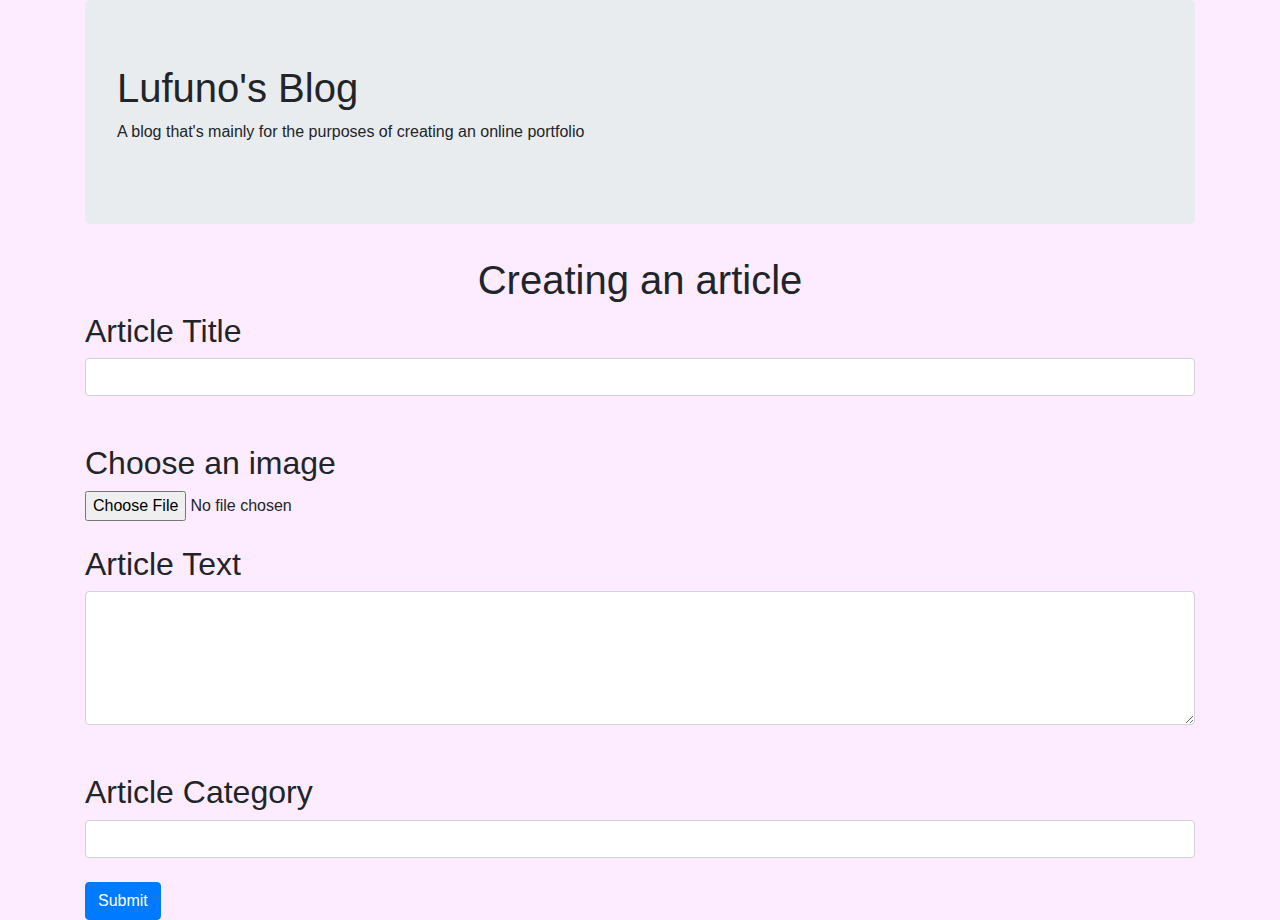
<file: Blog/admin.html>
<!doctype html>
<html lang="en">
  <head>
    <!-- Required meta tags -->
    <meta charset="utf-8">
    <meta name="viewport" content="width=device-width, initial-scale=1, shrink-to-fit=no">

    <!-- Bootstrap CSS -->
    <link rel="stylesheet" href="./css/bootstrap.min.css">
	<link rel="stylesheet" type="text/css" href="./css/custom.css">
	
    <title>LUFUNO'S BLOG</title>
  </head>
  <body>

    <div class="container" style="width: 100%"">
    <div class="jumbotron">
      <h1>Lufuno's Blog</h1>
      <p>A blog that's mainly for the purposes of creating an online portfolio</p>
    </div>
    </div>

    <h1 style="text-align: center">Creating an article </h1>

    <div class="container">
      <form class="" action="/action_page_process_submitted_data.py" method="post">

      <h2>Article Title</h2>
        <input class="form-control" type="text" name="" value="">
<br><br>
        <h2>Choose an image</h2>
        <input type="file" name="" value="">
<br><br>
        <h2>Article Text</h2>
        <textarea class="form-control" rows="5"></textarea>
<br><br>
        <h2>Article Category</h2>
        <input class="form-control" type="text" name="" value="">
<br>
        <button type="submit" class="btn btn-primary">Submit</button>
        </form>
      </div>


    <!-- Optional JavaScript -->
    <!-- jQuery first, then Popper.js, then Bootstrap JS -->
    <script src="./js/jquery.js"></script>
    <script src="./js/popper.js"></script>
    <script src="./js/bootstrap.min.js"></script>
  </body>
</html>
</file>
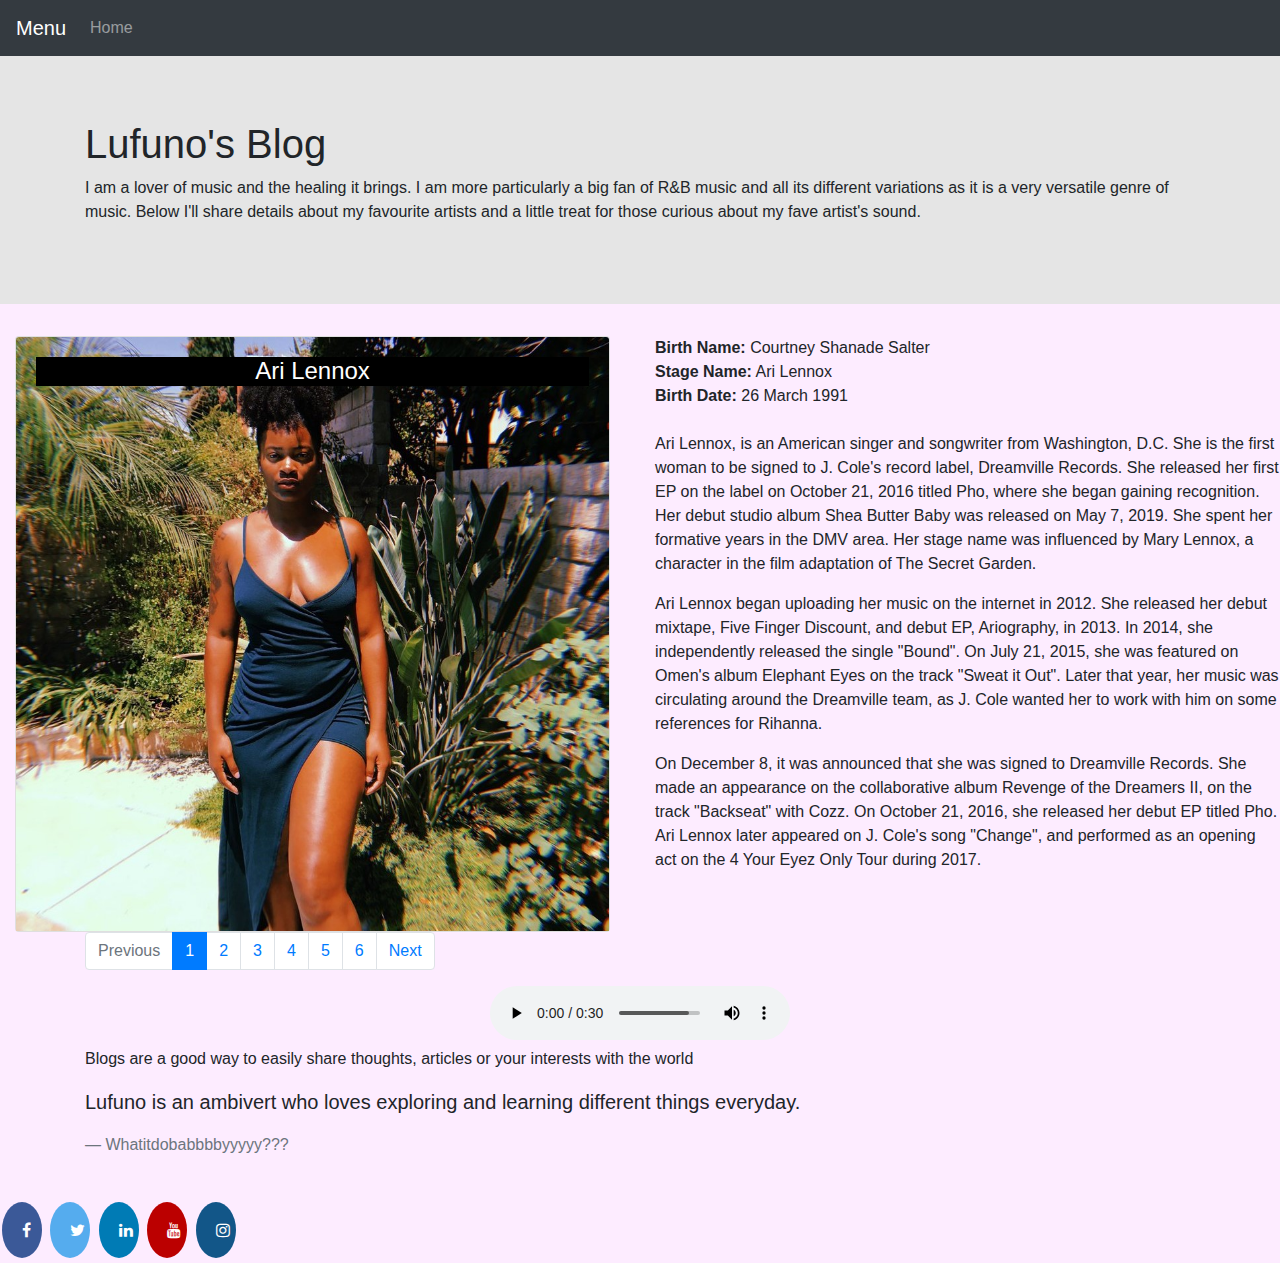
<file: Blog/Ari Lennox.html>
<!doctype html>
<html lang="en">
  <head>
    <!-- Required meta tags -->
    <meta charset="utf-8">
    <meta name="viewport" content="width=device-width, initial-scale=1, shrink-to-fit=no">

    <!-- Bootstrap CSS -->
    <link rel="stylesheet" href="./css/bootstrap.min.css">
	<link rel="stylesheet" type="text/css" href="./css/custom.css">
	<link rel="stylesheet" type="text/css" href="./css/social media icons.css">
	<link rel="stylesheet" href="https://cdnjs.cloudflare.com/ajax/libs/font-awesome/4.7.0/css/font-awesome.min.css">

    <title>LUFUNO'S BLOG</title>
  </head>
  <body>

	<nav class="navbar navbar-expand-md bg-dark navbar-dark">
	  <a class="navbar-brand" href="#">Menu</a>
	  <button class="navbar-toggler" type="button" data-toggle="collapse" data-target="#collapsibleNavbar">
		<span class="navbar-toggler-icon"></span>
	  </button>
	  <div class="collapse navbar-collapse" id="collapsibleNavbar">
		<ul class="navbar-nav">
		  <li class="nav-item">
			<a class="nav-link" href=index.html>Home</a>
		  </li>
		</ul>
	  </div>
	</nav>


    <div class="jumbotron jumbotron-fluid">
    <div class="container">
      <h1>Lufuno's Blog</h1>
      <p>
		I am a lover of music and the healing it brings. I am more particularly a big fan of R&B music and all its
		different variations as it is a very versatile genre of music. Below I'll share details about my favourite artists and a
		little treat for those curious about my fave artist's sound.
	  </p>
    </div>
    </div>

    <div class="row">
    <div class="col"><div class="container">
  <div class="card img-fluid" style="width:100%">
    <img class="card-img-top" src="./Images/ari.jpg" alt="Card image" style="width:100%">
    <div class="card-img-overlay">
      <h4 class="card-title" style="color: white; background-color: black; text-align: center">Ari Lennox</h4>
    </div>
  </div>
</div
></div>
    <div class="col"><b>Birth Name:</b> Courtney Shanade Salter<br>
					 <b>Stage Name:</b> Ari Lennox<br>
					 <b>Birth Date:</b> 26 March 1991
<br><br>

  <p>
	   Ari Lennox, is an American singer and songwriter from Washington, D.C.
	   She is the first woman to be signed to J. Cole's record label, Dreamville Records.
	   She released her first EP on the label on October 21, 2016 titled Pho, where she began gaining recognition.
	   Her debut studio album Shea Butter Baby was released on May 7, 2019.
	   She spent her formative years in the DMV area.
	   Her stage name was influenced by Mary Lennox, a character in the film adaptation of The Secret Garden.
  </p>

   <p>
	   Ari Lennox began uploading her music on the internet in 2012.
	   She released her debut mixtape, Five Finger Discount, and debut EP, Ariography, in 2013.
	   In 2014, she independently released the single "Bound". On July 21, 2015, she was featured on Omen's album Elephant Eyes on the track "Sweat it Out".
	   Later that year, her music was circulating around the Dreamville team, as J. Cole wanted her to work with him on some references for Rihanna.
   </p>

	   On December 8, it was announced that she was signed to Dreamville Records.
	   She made an appearance on the collaborative album Revenge of the Dreamers II, on the track "Backseat" with Cozz.
	   On October 21, 2016, she released her debut EP titled Pho. Ari Lennox later appeared on J. Cole's song "Change",
	   and performed as an opening act on the 4 Your Eyez Only Tour during 2017.
  </div>
    </div>

	<div class="container">
	  <ul class="pagination">
		<li class="page-item disabled"><a class="page-link" href='#'>Previous</a></li>
		<li class="page-item active"><a class="page-link" href='Ari Lennox.html'>1</a></li>
		<li class="page-item"><a class="page-link" href='Brent Faiyaz.html'>2</a></li>
		<li class="page-item"><a class="page-link" href='Summer Walker.html'>3</a></li>
		<li class="page-item"><a class="page-link" href='Pink Sweat$.html'>4</a></li>
		<li class="page-item"><a class="page-link" href='SZA.html'>5</a></li>
		<li class="page-item"><a class="page-link" href='Frank Ocean.html'>6</a></li>
		<li class="page-item"><a class="page-link" href='Brent Faiyaz.html'>Next</a></li>
	  </ul>
	</div>

	<div align="center">
	<audio controls>
	  <source src="./clips/ari lennox-sheer.mp3" type="audio/mpeg">
	</audio>
	</div>

	<div class="container">
    <p>Blogs are a good way to easily share thoughts, articles or your interests with the world</p>
    <blockquote class="blockquote">
      <p>Lufuno is an ambivert who loves exploring and learning different things everyday.</p>
      <footer class="blockquote-footer">Whatitdobabbbbyyyyy???</footer>
    </blockquote>
    </div>

	<br>
	<div>
		<a href="https://www.facebook.com/AriLennox/" class="fa fa-facebook"></a>
		<a href="https://twitter.com/AriLennox?ref_src=twsrc%5Egoogle%7Ctwcamp%5Eserp%7Ctwgr%5Eauthor" class="fa fa-twitter"></a>
		<a href="https://www.linkedin.com/in/lufuno-mulaudzi-011b39166/" class="fa fa-linkedin"></a>
		<a href="https://www.youtube.com/channel/UCOn2dX5vvY9OAVJMx2ti2RQ" class="fa fa-youtube"></a>
		<a href="https://www.instagram.com/arilennox/?hl=en" class="fa fa-instagram"></a>
	</div>

    <!-- Optional JavaScript -->
    <!-- jQuery first, then Popper.js, then Bootstrap JS -->
    <script src="./js/jquery.js"></script>
    <script src="./js/popper.js"></script>
    <script src="./js/bootstrap.min.js"></script>
  </body>
</html>
</file>
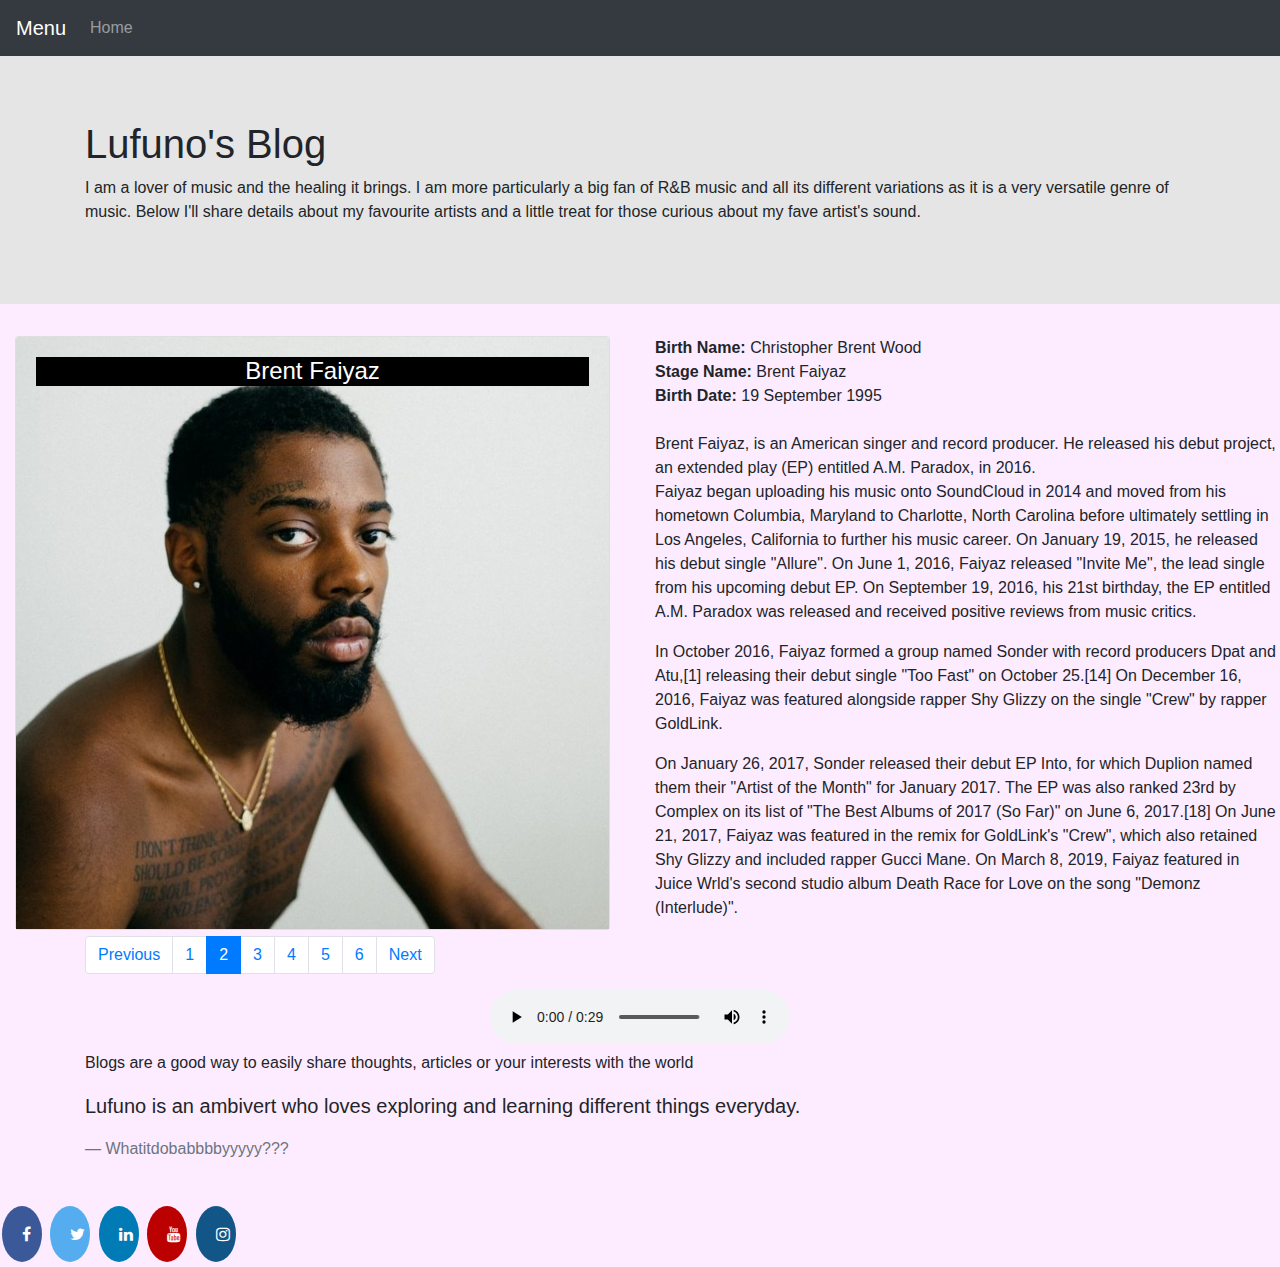
<file: Blog/Brent Faiyaz.html>
<!doctype html>
<html lang="en">
  <head>
    <!-- Required meta tags -->
    <meta charset="utf-8">
    <meta name="viewport" content="width=device-width, initial-scale=1, shrink-to-fit=no">

    <!-- Bootstrap CSS -->
    <link rel="stylesheet" href="./css/bootstrap.min.css">
	<link rel="stylesheet" type="text/css" href="./css/custom.css">
	<link rel="stylesheet" type="text/css" href="./css/social media icons.css">
	<link rel="stylesheet" href="https://cdnjs.cloudflare.com/ajax/libs/font-awesome/4.7.0/css/font-awesome.min.css">

    <title>LUFUNO'S BLOG</title>
  </head>
  <body>

	  <nav class="navbar navbar-expand-md bg-dark navbar-dark">
	  <a class="navbar-brand" href="#">Menu</a>
	  <button class="navbar-toggler" type="button" data-toggle="collapse" data-target="#collapsibleNavbar">
		<span class="navbar-toggler-icon"></span>
	  </button>
	  <div class="collapse navbar-collapse" id="collapsibleNavbar">
		<ul class="navbar-nav">
		  <li class="nav-item">
			<a class="nav-link" href=index.html>Home</a>
		  </li>
		</ul>
	  </div>
	</nav>

    <div class="jumbotron jumbotron-fluid">
    <div class="container">
      <h1>Lufuno's Blog</h1>
      <p>
		I am a lover of music and the healing it brings. I am more particularly a big fan of R&B music and all its
		different variations as it is a very versatile genre of music. Below I'll share details about my favourite artists and a
		little treat for those curious about my fave artist's sound.
	  </p>
    </div>
    </div>

    <div class="row">
    <div class="col"><div class="container">
  <div class="card img-fluid" style="width:100%">
    <img class="card-img-top" src="./Images/brent faiyaz.jpg" alt="Card image" style="width:100%">
    <div class="card-img-overlay">
      <h4 class="card-title" style="color: white; background-color: black; text-align: center">Brent Faiyaz</h4>
    </div>
  </div>
</div
></div>
    <div class="col">
           <b>Birth Name:</b> Christopher Brent Wood<br>
					 <b>Stage Name:</b> Brent Faiyaz<br>
					 <b>Birth Date:</b> 19 September 1995
<br><br>

   <p>
      Brent Faiyaz, is an American singer and record producer. He released his debut project, an extended play (EP) entitled A.M. Paradox, in 2016.<br>
	  Faiyaz began uploading his music onto SoundCloud in 2014 and moved from his hometown Columbia, Maryland to Charlotte, North Carolina before ultimately settling in Los Angeles, California to further his music career.
	  On January 19, 2015, he released his debut single "Allure".
	  On June 1, 2016, Faiyaz released "Invite Me", the lead single from his upcoming debut EP. On September 19, 2016, his 21st birthday, the EP entitled A.M. Paradox was released and received positive reviews from music critics.
   </p>

	<p>
		In October 2016, Faiyaz formed a group named Sonder with record producers Dpat and Atu,[1] releasing their debut single "Too Fast" on October 25.[14] On December 16, 2016, Faiyaz was featured alongside rapper Shy Glizzy on the single "Crew" by rapper GoldLink.

	</p>

	<p>
		On January 26, 2017, Sonder released their debut EP Into, for which Duplion named them their "Artist of the Month" for January 2017.
		The EP was also ranked 23rd by Complex on its list of "The Best Albums of 2017 (So Far)" on June 6, 2017.[18] On June 21, 2017, Faiyaz was featured in the remix for GoldLink's "Crew", which also retained Shy Glizzy and included rapper Gucci Mane.
		On March 8, 2019, Faiyaz featured in Juice Wrld's second studio album Death Race for Love on the song "Demonz (Interlude)".
	</p>
  </div>
    </div>

	<div class="container">
	  <ul class="pagination">
		<li class="page-item"><a class="page-link" href='Ari Lennox.html'>Previous</a></li>
		<li class="page-item"><a class="page-link" href='Ari Lennox.html'>1</a></li>
		<li class="page-item active"><a class="page-link" href='Brent Faiyaz.html'>2</a></li>
		<li class="page-item"><a class="page-link" href='Summer Walker.html'>3</a></li>
		<li class="page-item"><a class="page-link" href='Pink Sweat$.html'>4</a></li>
		<li class="page-item"><a class="page-link" href='SZA.html'>5</a></li>
		<li class="page-item"><a class="page-link" href='Frank Ocean.html'>6</a></li>
		<li class="page-item"><a class="page-link" href='Summer Walker.html'>Next</a></li>
	  </ul>
	</div>

	<div align="center">
	<audio controls>
	  <source src="./clips/11-Needed.mp3" type="audio/mpeg">
	</audio>
	</div>


	<div class="container">
    <p>Blogs are a good way to easily share thoughts, articles or your interests with the world</p>
    <blockquote class="blockquote">
      <p>Lufuno is an ambivert who loves exploring and learning different things everyday.</p>
      <footer class="blockquote-footer">Whatitdobabbbbyyyyy???</footer>
    </blockquote>
    </div>

	<br>
	<div>
		<a href="https://www.facebook.com/brentfaiyaz/" class="fa fa-facebook"></a>
		<a href="https://twitter.com/brentfaiyaz?ref_src=twsrc%5Egoogle%7Ctwcamp%5Eserp%7Ctwgr%5Eauthor" class="fa fa-twitter"></a>
		<a href="https://www.linkedin.com/in/lufuno-mulaudzi-011b39166/6/" class="fa fa-linkedin"></a>
		<a href="https://www.youtube.com/channel/UCtdVC7nSYNOpKroA5JicNig" class="fa fa-youtube"></a>
		<a href="https://www.instagram.com/brentfaiyaz/?hl=en" class="fa fa-instagram"></a>
	</div>
    <!-- Optional JavaScript -->
    <!-- jQuery first, then Popper.js, then Bootstrap JS -->
    <script src="./js/jquery.js"></script>
    <script src="./js/popper.js"></script>
    <script src="./js/bootstrap.min.js"></script>
  </body>
</html>
</file>
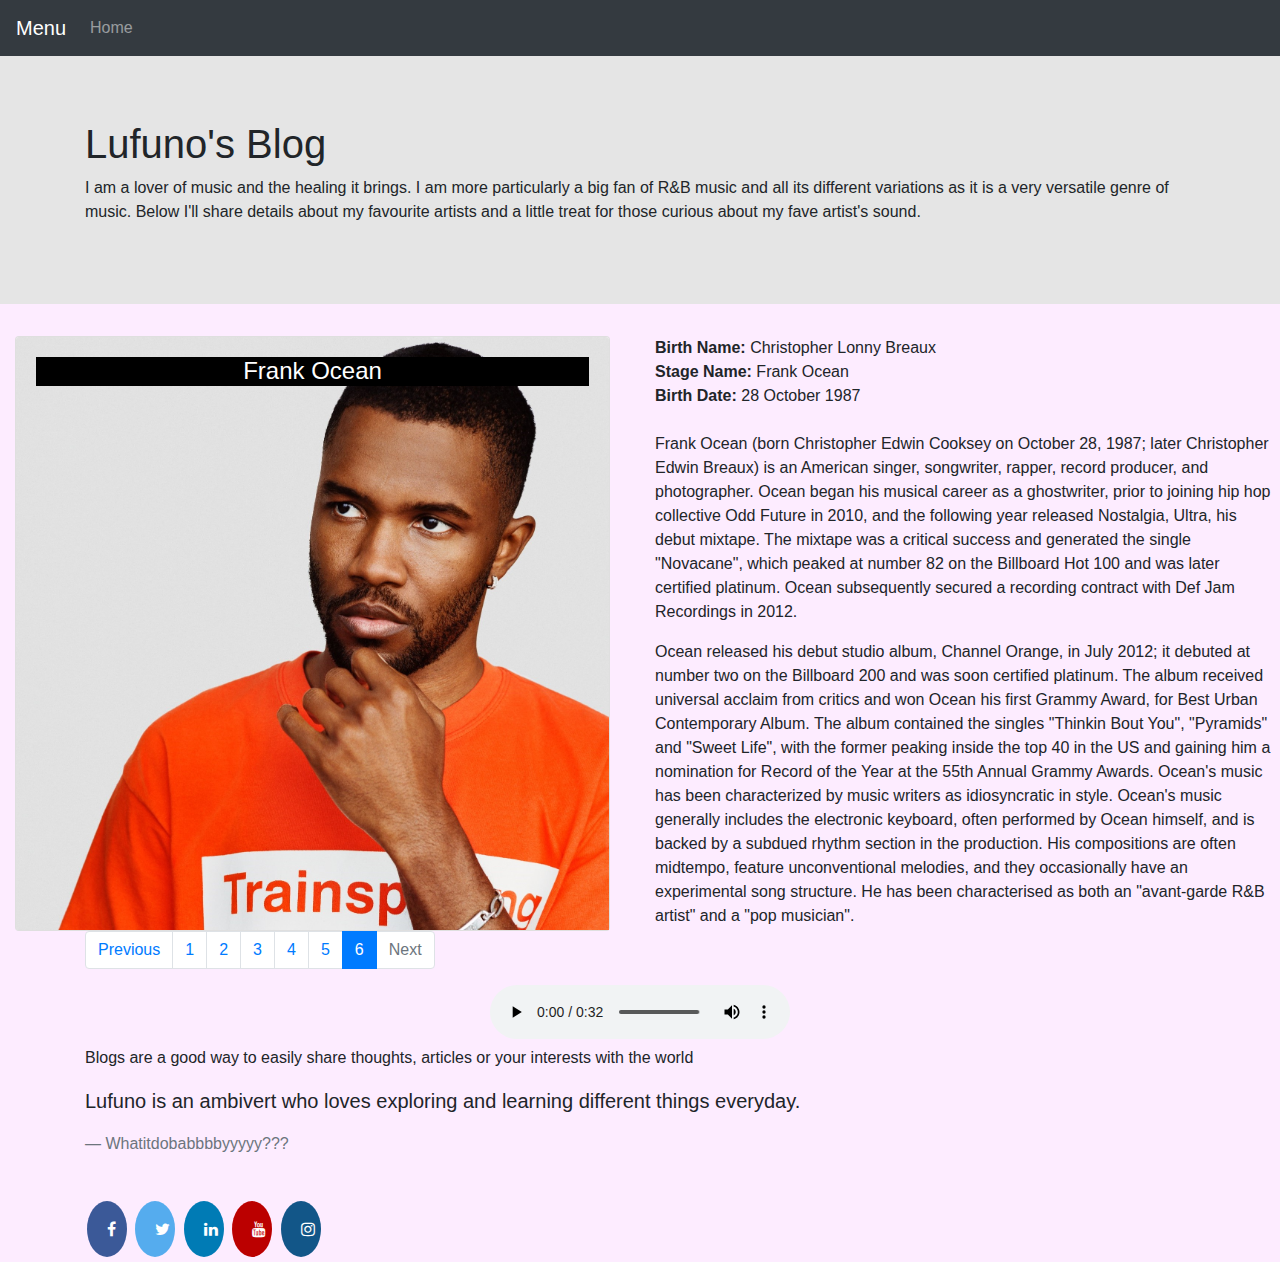
<file: Blog/Frank Ocean.html>
<!doctype html>
<html lang="en">
  <head>
    <!-- Required meta tags -->
    <meta charset="utf-8">
    <meta name="viewport" content="width=device-width, initial-scale=1, shrink-to-fit=no">

    <!-- Bootstrap CSS -->
    <link rel="stylesheet" href="./css/bootstrap.min.css">
	<link rel="stylesheet" type="text/css" href="./css/custom.css">
	<link rel="stylesheet" type="text/css" href="./css/social media icons.css">
	<link rel="stylesheet" href="https://cdnjs.cloudflare.com/ajax/libs/font-awesome/4.7.0/css/font-awesome.min.css">

    <title>LUFUNO'S BLOG</title>
  </head>
  <body>

<nav class="navbar navbar-expand-md bg-dark navbar-dark">
  <a class="navbar-brand" href="#">Menu</a>
  <button class="navbar-toggler" type="button" data-toggle="collapse" data-target="#collapsibleNavbar">
    <span class="navbar-toggler-icon"></span>
  </button>
  <div class="collapse navbar-collapse" id="collapsibleNavbar">
    <ul class="navbar-nav">
      <li class="nav-item">
        <a class="nav-link" href=index.html>Home</a>
      </li>
    </ul>
  </div>
</nav>


    <div class="jumbotron jumbotron-fluid">
    <div class="container">
      <h1>Lufuno's Blog</h1>
      <p>
		I am a lover of music and the healing it brings. I am more particularly a big fan of R&B music and all its
		different variations as it is a very versatile genre of music. Below I'll share details about my favourite artists and a
		little treat for those curious about my fave artist's sound.
	  </p>
    </div>
    </div>

    <div class="row">
    <div class="col"><div class="container">
  <div class="card img-fluid" style="width:100%">
    <img class="card-img-top" src="./Images/frank orange.jpg" alt="Card image" style="width:100%">
    <div class="card-img-overlay">
      <h4 class="card-title" style="color: white; background-color: black; text-align: center">Frank Ocean</h4>
    </div>
  </div>
</div
></div>
    <div class="col"><b>Birth Name:</b> Christopher Lonny Breaux<br>
					 <b>Stage Name:</b> Frank Ocean<br>
					 <b>Birth Date:</b> 28 October 1987

<br><br>
	<p>
		Frank Ocean (born Christopher Edwin Cooksey on October 28, 1987; later Christopher Edwin Breaux) is an American singer, songwriter, rapper, record producer,
		and photographer. Ocean began his musical career as a ghostwriter, prior to joining hip hop collective Odd Future in 2010, and the following year released Nostalgia, Ultra,
		his debut mixtape. The mixtape was a critical success and generated the single "Novacane", which peaked at number 82 on the Billboard Hot 100 and was later certified platinum.
		Ocean subsequently secured a recording contract with Def Jam Recordings in 2012.
	</p>

		Ocean released his debut studio album, Channel Orange, in July 2012; it debuted at number two on the Billboard 200 and was soon certified platinum.
		The album received universal acclaim from critics and won Ocean his first Grammy Award, for Best Urban Contemporary Album. The album contained the singles "Thinkin Bout You", "Pyramids" and "Sweet Life", with the former peaking inside the top 40 in the US and gaining him a nomination for Record of the Year at the 55th Annual Grammy Awards.
		Ocean's music has been characterized by music writers as idiosyncratic in style. Ocean's music generally includes the electronic keyboard,
		often performed by Ocean himself, and is backed by a subdued rhythm section in the production. His compositions are often midtempo,
		feature unconventional melodies, and they occasionally have an experimental song structure. He has been characterised as both an "avant-garde R&B artist" and a "pop musician".
  </div>
    </div>

	<div class="container">
	  <ul class="pagination">
		<li class="page-item"><a class="page-link" href='SZA.html'>Previous</a></li>
		<li class="page-item"><a class="page-link" href='Ari Lennox.html'>1</a></li>
		<li class="page-item"><a class="page-link" href='Brent Faiyaz.html'>2</a></li>
		<li class="page-item"><a class="page-link" href='Summer Walker.html'>3</a></li>
		<li class="page-item"><a class="page-link" href='Pink Sweat$.html'>4</a></li>
		<li class="page-item"><a class="page-link" href='SZA.html'>5</a></li>
		<li class="page-item  active"><a class="page-link" href='Frank Ocean.html'>6</a></li>
		<li class="page-item disabled"><a class="page-link" href='#'>Next</a></li>
	  </ul>
	</div>

	<div align="center">
	<audio controls>
	  <source src="./clips/02-Frank Ocean.m4a" type="audio/mpeg">
	</audio>
	</div>


	<div class="container">
    <p>Blogs are a good way to easily share thoughts, articles or your interests with the world</p>
    <blockquote class="blockquote">
      <p>Lufuno is an ambivert who loves exploring and learning different things everyday.</p>
      <footer class="blockquote-footer ">Whatitdobabbbbyyyyy???</footer>
    </blockquote>


	<br>
	<div>
		<a href="https://www.facebook.com/frankocean/" class="fa fa-facebook"></a>
		<a href="https://twitter.com/blondedocean?lang=en" class="fa fa-twitter"></a>
		<a href="https://www.linkedin.com/in/lufuno-mulaudzi-011b39166/" class="fa fa-linkedin"></a>
		<a href="https://www.youtube.com/channel/UCqf-kTp9ERV5T1rPayno7LA" class="fa fa-youtube"></a>
		<a href="https://www.instagram.com/blonded.frank/?hl=en" class="fa fa-instagram"></a>
	</div>
	</div>
    <!-- Optional JavaScript -->
    <!-- jQuery first, then Popper.js, then Bootstrap JS -->
    <script src="./js/jquery.js"></script>
    <script src="./js/popper.js"></script>
    <script src="./js/bootstrap.min.js"></script>
  </body>
</html>
</file>
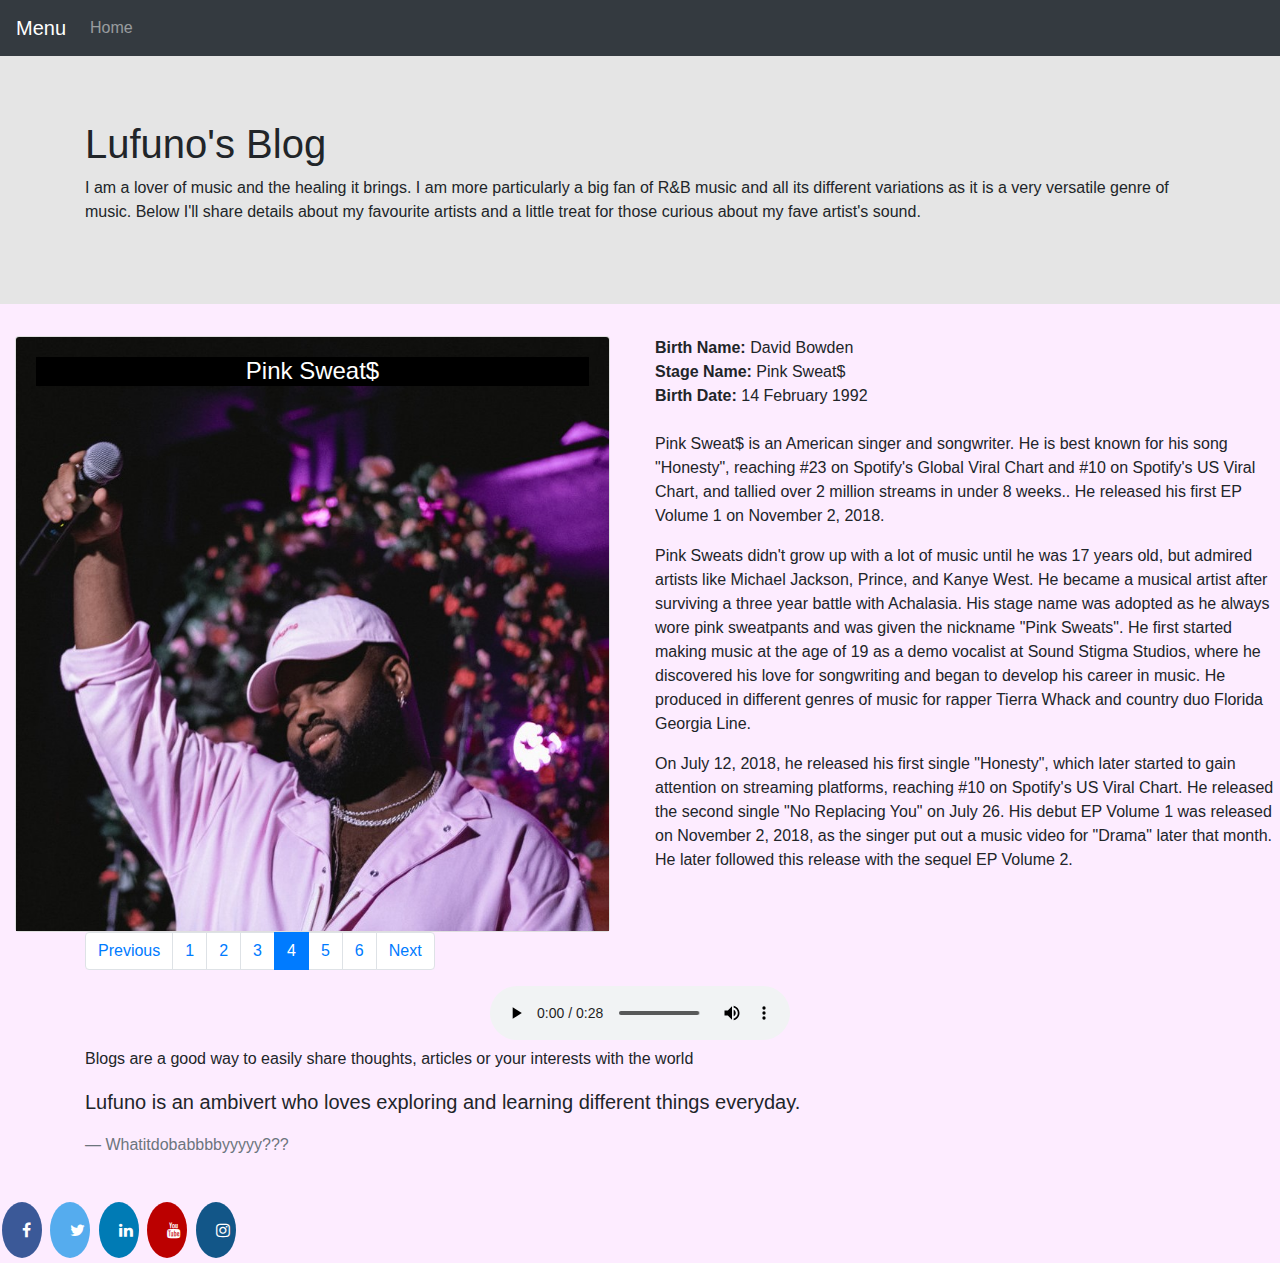
<file: Blog/Pink Sweat$.html>
<!doctype html>
<html lang="en">
  <head>
    <!-- Required meta tags -->
    <meta charset="utf-8">
    <meta name="viewport" content="width=device-width, initial-scale=1, shrink-to-fit=no">

    <!-- Bootstrap CSS -->
    <link rel="stylesheet" href="./css/bootstrap.min.css">
	<link rel="stylesheet" type="text/css" href="./css/custom.css">
	<link rel="stylesheet" type="text/css" href="./css/social media icons.css">
	<link rel="stylesheet" href="https://cdnjs.cloudflare.com/ajax/libs/font-awesome/4.7.0/css/font-awesome.min.css">

    <title>LUFUNO'S BLOG</title>
  </head>
  <body>

		 <nav class="navbar navbar-expand-md bg-dark navbar-dark">
		  <a class="navbar-brand" href="#">Menu</a>
		  <button class="navbar-toggler" type="button" data-toggle="collapse" data-target="#collapsibleNavbar">
			<span class="navbar-toggler-icon"></span>
		  </button>
		  <div class="collapse navbar-collapse" id="collapsibleNavbar">
			<ul class="navbar-nav">
			  <li class="nav-item">
				<a class="nav-link" href=index.html>Home</a>
			  </li>
			</ul>
		  </div>
		</nav>

    <div class="jumbotron jumbotron-fluid">
    <div class="container">
      <h1>Lufuno's Blog</h1>
      <p>
		I am a lover of music and the healing it brings. I am more particularly a big fan of R&B music and all its
		different variations as it is a very versatile genre of music. Below I'll share details about my favourite artists and a
		little treat for those curious about my fave artist's sound.
	  </p>
    </div>
    </div>

    <div class="row">
    <div class="col"><div class="container">
  <div class="card img-fluid" style="width:100%">
    <img class="card-img-top" src="./Images/pink sweats.jpg" alt="Card image" style="width:100%">
    <div class="card-img-overlay">
      <h4 class="card-title" style="color: white; background-color: black; text-align: center">Pink Sweat$</h4>
    </div>
  </div>
</div
></div>
    <div class="col"><b>Birth Name:</b> David Bowden<br>
					 <b>Stage Name:</b> Pink Sweat$<br>
					 <b>Birth Date:</b> 14 February 1992
<br><br>

<p>
	Pink Sweat$ is an American singer and songwriter.
	He is best known for his song "Honesty", reaching #23 on Spotify's Global Viral Chart and #10 on Spotify's US Viral Chart, and tallied over 2 million streams in under 8 weeks.. He released his first EP Volume 1 on November 2, 2018.
</p>

<p>
	Pink Sweats didn't grow up with a lot of music until he was 17 years old, but admired artists like Michael Jackson, Prince, and Kanye West.
	He became a musical artist after surviving a three year battle with Achalasia.
	His stage name was adopted as he always wore pink sweatpants and was given the nickname "Pink Sweats".
	He first started making music at the age of 19 as a demo vocalist at Sound Stigma Studios, where he discovered his love for songwriting and began to develop his career in music.
	He produced in different genres of music for rapper Tierra Whack and country duo Florida Georgia Line.
</p>
<p>
	On July 12, 2018, he released his first single "Honesty", which later started to gain attention on streaming platforms, reaching #10 on Spotify's US Viral Chart.
	He released the second single "No Replacing You" on July 26. His debut EP Volume 1 was released on November 2, 2018, as the singer put out a music video for "Drama" later that month.
	He later followed this release with the sequel EP Volume 2.
</p>
  </div>
    </div>

	<div class="container">
	  <ul class="pagination">
		<li class="page-item"><a class="page-link" href='Summer Walker.html'>Previous</a></li>
		<li class="page-item"><a class="page-link" href='Ari Lennox.html'>1</a></li>
		<li class="page-item"><a class="page-link" href='Brent Faiyaz.html'>2</a></li>
		<li class="page-item"><a class="page-link" href='Summer Walker.html'>3</a></li>
		<li class="page-item active"><a class="page-link" href='Pink Sweat$.html'>4</a></li>
		<li class="page-item"><a class="page-link" href='SZA.html'>5</a></li>
		<li class="page-item"><a class="page-link" href='Frank Ocean.html'>6</a></li>
		<li class="page-item"><a class="page-link" href='SZA.html'>Next</a></li>
	  </ul>
	</div>

	<div align="center">
	<audio controls>
	  <source src="./clips/Pink-Sweat-Honesty.mp3" type="audio/mpeg">
	</audio>
	</div>

	<div class="container">
    <p>Blogs are a good way to easily share thoughts, articles or your interests with the world</p>
    <blockquote class="blockquote">
      <p>Lufuno is an ambivert who loves exploring and learning different things everyday.</p>
      <footer class="blockquote-footer">Whatitdobabbbbyyyyy???</footer>
    </blockquote>
    </div>

	<br>
	<div>
		<a href="https://www.facebook.com/pinksweats/" class="fa fa-facebook"></a>
		<a href="https://twitter.com/realpinksweats?ref_src=twsrc%5Egoogle%7Ctwcamp%5Eserp%7Ctwgr%5Eauthor" class="fa fa-twitter"></a>
		<a href="https://www.linkedin.com/in/lufuno-mulaudzi-011b39166/" class="fa fa-linkedin"></a>
		<a href="https://www.youtube.com/channel/UCnzEF-_PurXQTK2uQ-A3Oww" class="fa fa-youtube"></a>
		<a href="https://www.instagram.com/pinksweats/?hl=en" class="fa fa-instagram"></a>
	</div>


    <!-- Optional JavaScript -->
    <!-- jQuery first, then Popper.js, then Bootstrap JS -->
    <script src="./js/jquery.js"></script>
    <script src="./js/popper.js"></script>
    <script src="./js/bootstrap.min.js"></script>

  </body>
</html>
</file>
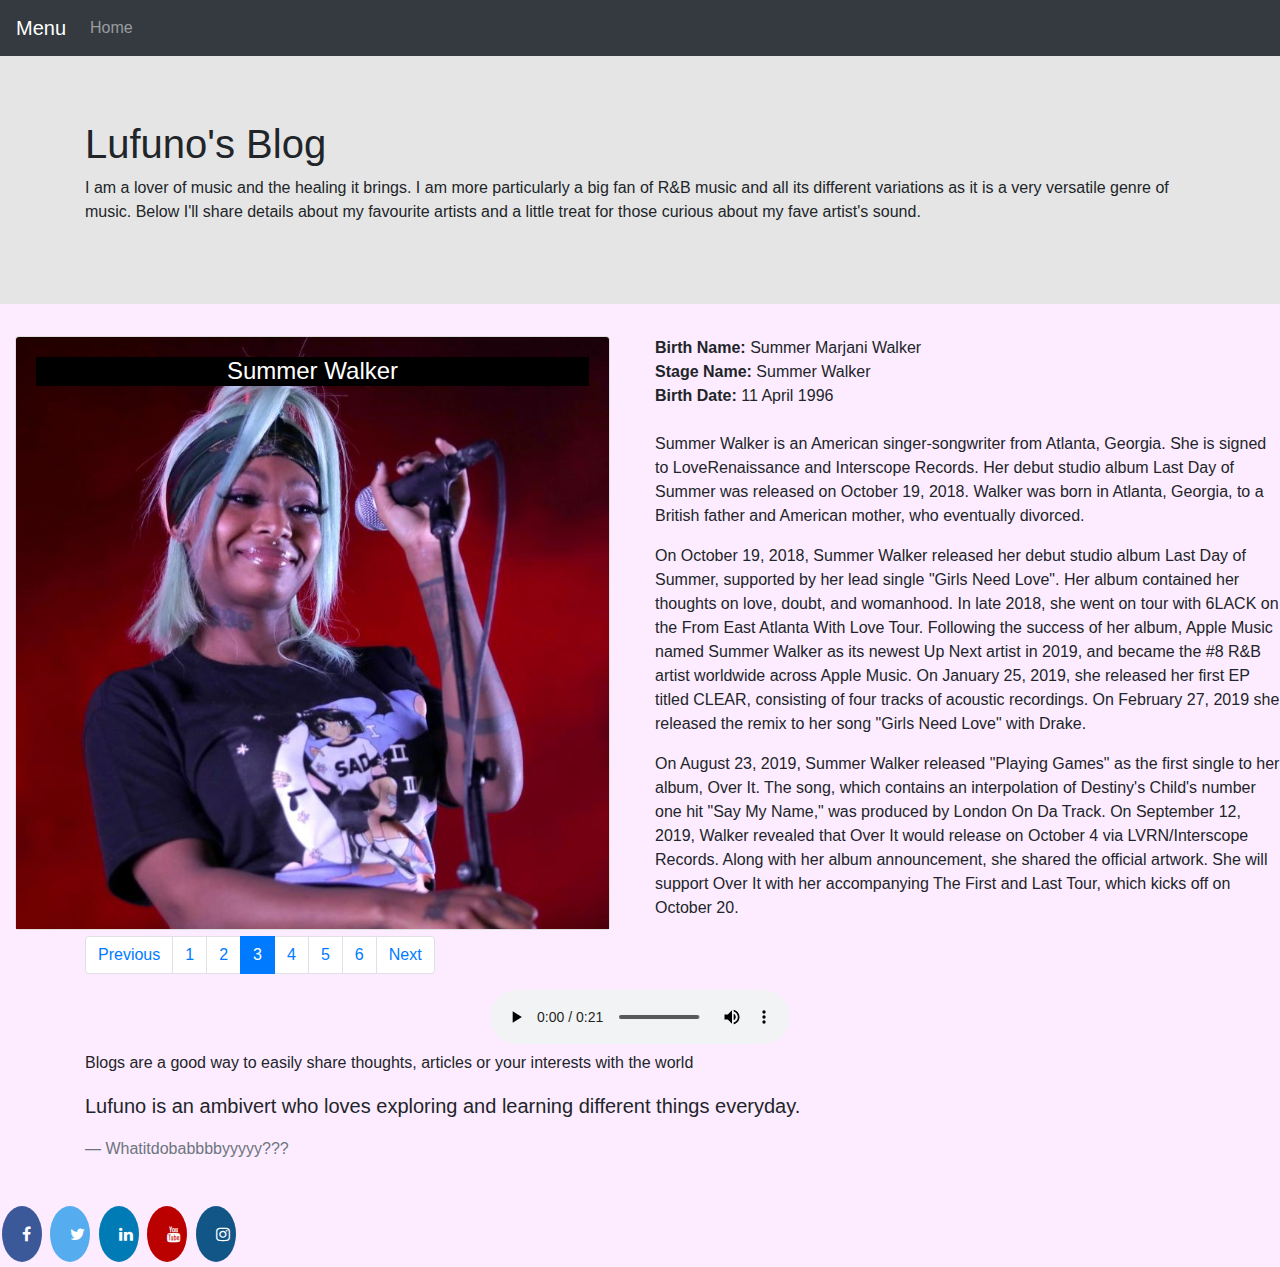
<file: Blog/Summer Walker.html>
<!doctype html>
<html lang="en">
  <head>
    <!-- Required meta tags -->
    <meta charset="utf-8">
    <meta name="viewport" content="width=device-width, initial-scale=1, shrink-to-fit=no">

    <!-- Bootstrap CSS -->
    <link rel="stylesheet" href="./css/bootstrap.min.css">
	<link rel="stylesheet" type="text/css" href="./css/custom.css">
	<link rel="stylesheet" type="text/css" href="./css/social media icons.css">
	<link rel="stylesheet" href="https://cdnjs.cloudflare.com/ajax/libs/font-awesome/4.7.0/css/font-awesome.min.css">

    <title>LUFUNO'S BLOG</title>
  </head>
  <body>

	<nav class="navbar navbar-expand-md bg-dark navbar-dark">
	  <a class="navbar-brand" href="#">Menu</a>
	  <button class="navbar-toggler" type="button" data-toggle="collapse" data-target="#collapsibleNavbar">
		<span class="navbar-toggler-icon"></span>
	  </button>
	  <div class="collapse navbar-collapse" id="collapsibleNavbar">
		<ul class="navbar-nav">
		  <li class="nav-item">
			<a class="nav-link" href=index.html>Home</a>
		  </li>
		</ul>
	  </div>
	</nav>

    <div class="jumbotron jumbotron-fluid">
    <div class="container">
      <h1>Lufuno's Blog</h1>
      <p>
		I am a lover of music and the healing it brings. I am more particularly a big fan of R&B music and all its
		different variations as it is a very versatile genre of music. Below I'll share details about my favourite artists and a
		little treat for those curious about my fave artist's sound.
	  </p>
    </div>
    </div>

    <div class="row">
    <div class="col"><div class="container">
  <div class="card img-fluid" style="width:100%">
    <img class="card-img-top" src="./Images/summer walker.jpg" alt="Card image" style="width:100%">
    <div class="card-img-overlay">
      <h4 class="card-title" style="color: white; background-color: black; text-align: center">Summer Walker</h4>
    </div>
  </div>
</div
></div>
    <div class="col"><b>Birth Name:</b> Summer Marjani Walker<br>
					 <b>Stage Name:</b> Summer Walker<br>
					 <b>Birth Date:</b> 11 April 1996
<br><br>

   <p>
		Summer Walker is an American singer-songwriter from Atlanta, Georgia.
		She is signed to LoveRenaissance and Interscope Records. Her debut studio album Last Day of Summer was released on October 19, 2018.
		Walker was born in Atlanta, Georgia, to a British father and American mother, who eventually divorced.
	</p>

	<p>
		On October 19, 2018, Summer Walker released her debut studio album Last Day of Summer, supported by her lead single "Girls Need Love".
		Her album contained her thoughts on love, doubt, and womanhood.
		In late 2018, she went on tour with 6LACK on the From East Atlanta With Love Tour.
		Following the success of her album, Apple Music named Summer Walker as its newest Up Next artist in 2019, and became the #8 R&B artist worldwide across Apple Music.
		On January 25, 2019, she released her first EP titled CLEAR, consisting of four tracks of acoustic recordings.
		On February 27, 2019 she released the remix to her song "Girls Need Love" with Drake.
	</p>
	<p>
		On August 23, 2019, Summer Walker released "Playing Games" as the first single to her album, Over It.
		The song, which contains an interpolation of Destiny's Child's number one hit "Say My Name," was produced by London On Da Track.
		On September 12, 2019, Walker revealed that Over It would release on October 4 via LVRN/Interscope Records.
		Along with her album announcement, she shared the official artwork.
		She will support Over It with her accompanying The First and Last Tour, which kicks off on October 20.
	</p>
  </div>
    </div>

	<div class="container">
	  <ul class="pagination">
		<li class="page-item"><a class="page-link" href='Brent Faiyaz.html'>Previous</a></li>
		<li class="page-item"><a class="page-link" href='Ari Lennox.html'>1</a></li>
		<li class="page-item"><a class="page-link" href='Brent Faiyaz.html'>2</a></li>
		<li class="page-item active"><a class="page-link" href='Summer Walker.html'>3</a></li>
		<li class="page-item"><a class="page-link" href='Pink Sweat$.html'>4</a></li>
		<li class="page-item"><a class="page-link" href='SZA.html'>5</a></li>
		<li class="page-item"><a class="page-link" href='Frank Ocean.html'>6</a></li>
		<li class="page-item"><a class="page-link" href='Pink Sweat$.html'>Next</a></li>
	  </ul>
	</div>

	<div align="center">
	<audio controls>
	  <source src="./clips/SummerWalker.mp3" type="audio/mpeg">
	</audio>
	</div>


	<div class="container">
    <p>Blogs are a good way to easily share thoughts, articles or your interests with the world</p>
    <blockquote class="blockquote">
      <p>Lufuno is an ambivert who loves exploring and learning different things everyday.</p>
      <footer class="blockquote-footer">Whatitdobabbbbyyyyy???</footer>
    </blockquote>
    </div>
	<br>

	<div>
		<a href="https://www.facebook.com/SummerWalkerOfficial/" class="fa fa-facebook"></a>
		<a href="https://twitter.com/IAMSUMMERWALKER?ref_src=twsrc%5Egoogle%7Ctwcamp%5Eserp%7Ctwgr%5Eauthor" class="fa fa-twitter"></a>
		<a href="https://www.linkedin.com/in/lufuno-mulaudzi-011b39166/" class="fa fa-linkedin"></a>
		<a href="https://www.youtube.com/channel/UCSpNS4dJ8wIScwMqatIdiQw" class="fa fa-youtube"></a>
		<a href="https://www.instagram.com/summerwalker/?hl=en" class="fa fa-instagram"></a>
	</div>
    <!-- Optional JavaScript -->
    <!-- jQuery first, then Popper.js, then Bootstrap JS -->
    <script src="./js/jquery.js"></script>
    <script src="./js/popper.js"></script>
    <script src="./js/bootstrap.min.js"></script>
  </body>
</html>
</file>
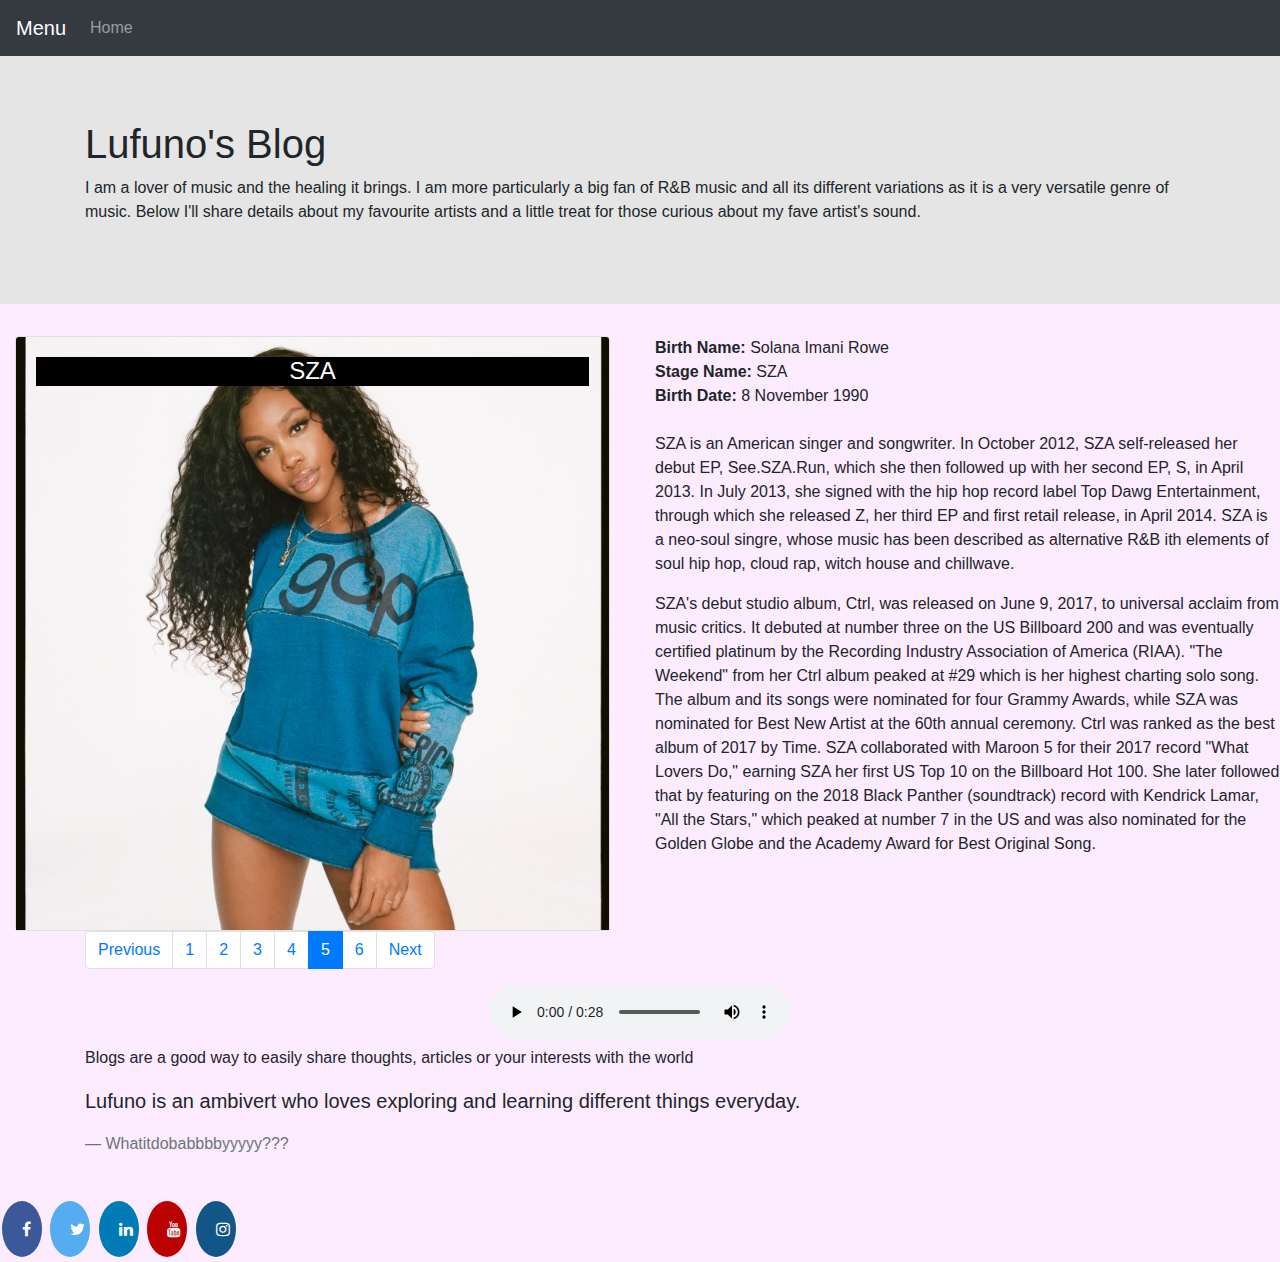
<file: Blog/SZA.html>
<!doctype html>
<html lang="en">
  <head>
    <!-- Required meta tags -->
    <meta charset="utf-8">
    <meta name="viewport" content="width=device-width, initial-scale=1, shrink-to-fit=no">

    <!-- Bootstrap CSS -->
    <link rel="stylesheet" href="./css/bootstrap.min.css">
	<link rel="stylesheet" type="text/css" href="./css/custom.css">
	<link rel="stylesheet" type="text/css" href="./css/social media icons.css">
	<link rel="stylesheet" href="https://cdnjs.cloudflare.com/ajax/libs/font-awesome/4.7.0/css/font-awesome.min.css">

    <title>LUFUNO'S BLOG</title>
  </head>
  <body>

	<nav class="navbar navbar-expand-md bg-dark navbar-dark">
	  <a class="navbar-brand" href="#">Menu</a>
	  <button class="navbar-toggler" type="button" data-toggle="collapse" data-target="#collapsibleNavbar">
		<span class="navbar-toggler-icon"></span>
	  </button>
	  <div class="collapse navbar-collapse" id="collapsibleNavbar">
		<ul class="navbar-nav">
		  <li class="nav-item">
			<a class="nav-link" href=index.html>Home</a>
		  </li>
		</ul>
	  </div>
	</nav>

    <div class="jumbotron jumbotron-fluid">
    <div class="container">
      <h1>Lufuno's Blog</h1>
      <p>
		I am a lover of music and the healing it brings. I am more particularly a big fan of R&B music and all its
		different variations as it is a very versatile genre of music. Below I'll share details about my favourite artists and a
		little treat for those curious about my fave artist's sound.
	  </p>
    </div>
    </div>

    <div class="row">
    <div class="col"><div class="container">
  <div class="card img-fluid" style="width:100%">
    <img class="card-img-top" src="./Images/sza1.jpg" alt="Card image" style="width:100%">
    <div class="card-img-overlay">
      <h4 class="card-title" style="color: white; background-color: black; text-align: center">SZA</h4>
    </div>
  </div>
</div
></div>
    <div class="col"><b>Birth Name:</b> Solana Imani Rowe<br>
					 <b>Stage Name:</b> SZA<br>
					 <b>Birth Date:</b> 8 November 1990
<br><br>

<p>
	SZA is an American singer and songwriter. In October 2012, SZA self-released her debut EP, See.SZA.Run, which she then followed up with her second EP, S, in April 2013.
	In July 2013, she signed with the hip hop record label Top Dawg Entertainment, through which she released Z, her third EP and first retail release, in April 2014.
	SZA is a neo-soul singre, whose music has been described as alternative R&B ith elements of soul hip hop, cloud rap, witch house and chillwave.

<p>
	SZA's debut studio album, Ctrl, was released on June 9, 2017, to universal acclaim from music critics.
	It debuted at number three on the US Billboard 200 and was eventually certified platinum by the Recording Industry Association of America (RIAA).
	"The Weekend" from her Ctrl album peaked at #29 which is her highest charting solo song.
	The album and its songs were nominated for four Grammy Awards, while SZA was nominated for Best New Artist at the 60th annual ceremony.
	Ctrl was ranked as the best album of 2017 by Time. SZA collaborated with Maroon 5 for their 2017 record "What Lovers Do," earning SZA her first US Top 10 on the Billboard Hot 100.
	She later followed that by featuring on the 2018 Black Panther (soundtrack) record with Kendrick Lamar, "All the Stars," which peaked at number 7 in the US and was also nominated for the Golden Globe and the Academy Award for Best Original Song.
</p>
  </div>
    </div>

	<div class="container">
	  <ul class="pagination">
		<li class="page-item"><a class="page-link" href='Pink Sweat$.html'>Previous</a></li>
		<li class="page-item"><a class="page-link" href='Ari Lennox.html'>1</a></li>
		<li class="page-item"><a class="page-link" href='Brent Faiyaz.html'>2</a></li>
		<li class="page-item"><a class="page-link" href='Summer Walker.html'>3</a></li>
		<li class="page-item"><a class="page-link" href='Pink Sweat$.html'>4</a></li>
		<li class="page-item active"><a class="page-link" href='SZA.html'>5</a></li>
		<li class="page-item"><a class="page-link" href='Frank Ocean.html'>6</a></li>
		<li class="page-item"><a class="page-link" href='Frank Ocean.html'>Next</a></li>
	  </ul>
	</div>

	<div align="center">
	<audio controls>
	  <source src="./clips/12 Normal Girl.mp3" type="audio/mpeg">
	</audio>
	</div>

	<div class="container">
    <p>Blogs are a good way to easily share thoughts, articles or your interests with the world</p>
    <blockquote class="blockquote">
      <p>Lufuno is an ambivert who loves exploring and learning different things everyday.</p>
      <footer class="blockquote-footer">Whatitdobabbbbyyyyy???</footer>
    </blockquote>
    </div>

	<br>
	<div>
		<a href="https://www.facebook.com/sza/" class="fa fa-facebook"></a>
		<a href="https://twitter.com/sza?lang=en" class="fa fa-twitter"></a>
		<a href="https://www.linkedin.com/in/lufuno-mulaudzi-011b39166/" class="fa fa-linkedin"></a>
		<a href="https://www.youtube.com/channel/UCO5IQ70V7l-XpHW40HwaGsw" class="fa fa-youtube"></a>
		<a href="https://www.instagram.com/sza/" class="fa fa-instagram"></a>
	</div>

    <!-- Optional JavaScript -->
    <!-- jQuery first, then Popper.js, then Bootstrap JS -->
    <script src="./js/jquery.js"></script>
    <script src="./js/popper.js"></script>
    <script src="./js/bootstrap.min.js"></script>
  </body>
</html>
</file>
<file: Blog/css/custom.css>
/*.jumbotron-fluid{
	background-color: #719192;
}

body{
	background-color: #dfcdc3;
}*/


.jumbotron-fluid{
	background-color: #e5e5e5;
}

.navbar{
	background-color: #d2d0fe;
}

body{
	background-color: #fdecff;
}
</file>
<file: Blog/css/social media icons.css>
.fa {
  padding: 20px;
  font-size: 30px;
  width: 40px;
  text-align: center;
  text-decoration: none;
  margin: 5px 2px;
  border-radius: 60%;
}

.fa:hover {
    opacity: 0.7;
}

.fa-facebook {
  background: #3B5998;
  color: white;
}

.fa-twitter {
  background: #55ACEE;
  color: white;
}

.fa-linkedin {
  background: #007bb5;
  color: white;
}

.fa-youtube {
  background: #bb0000;
  color: white;
}

.fa-instagram {
  background: #125688;
  color: white;
}
</file>
